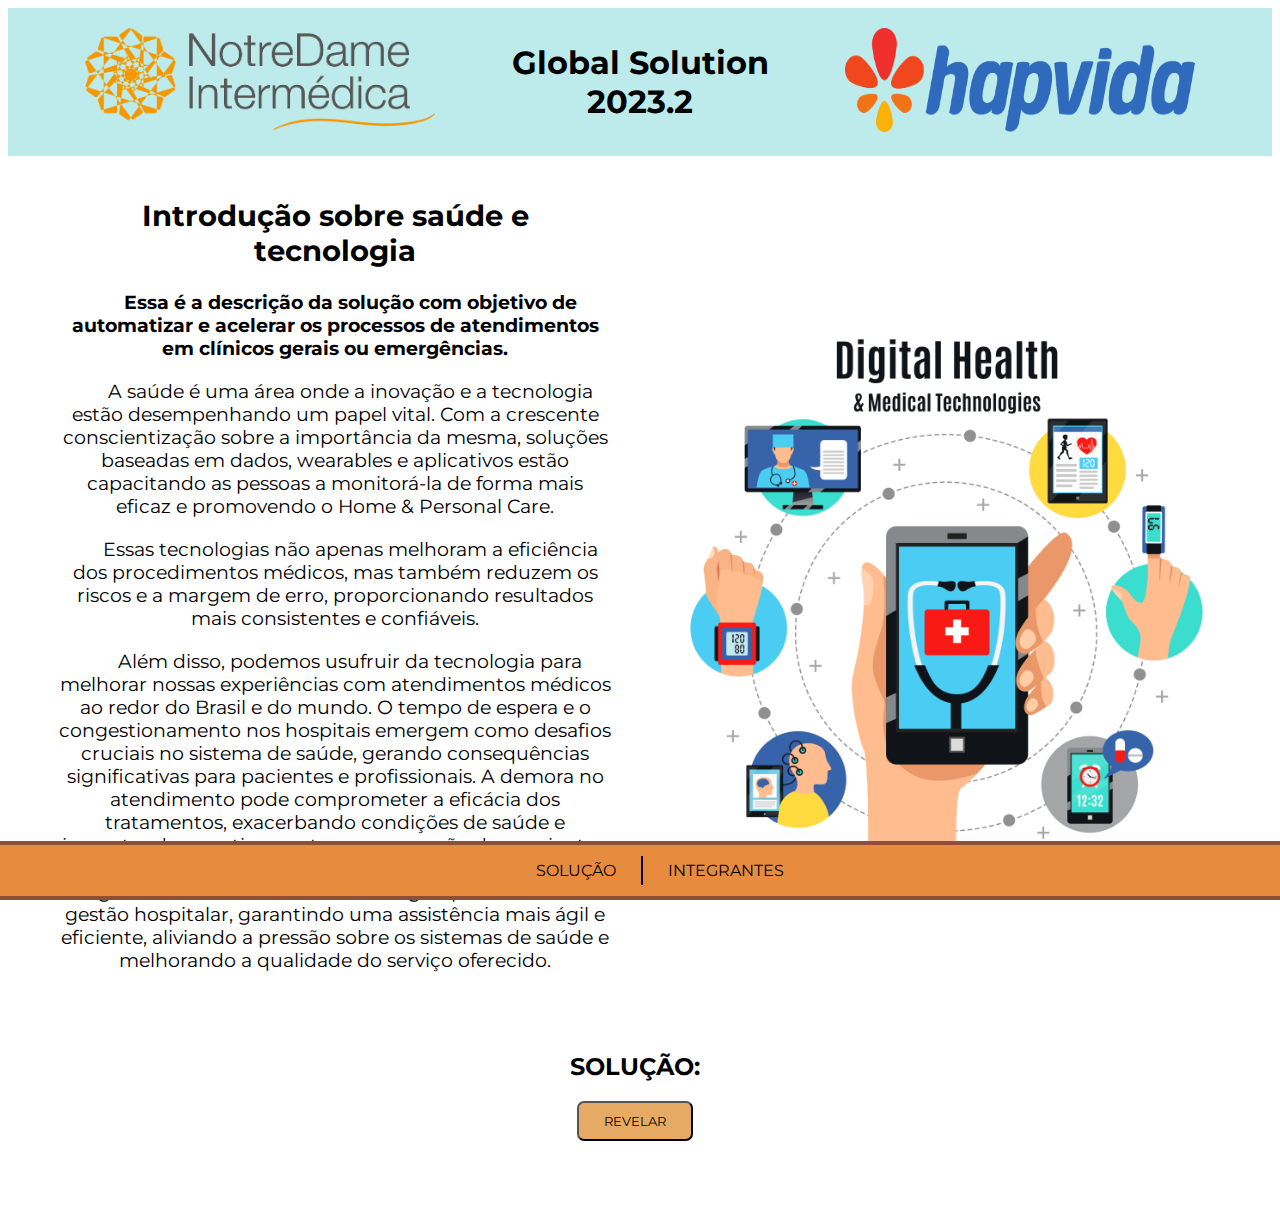
<file: index.html>
<!DOCTYPE html>
<html lang="en">

<head>
    <meta charset="UTF-8">
    <meta name="viewport" content="width=device-width, initial-scale=1.0">
    <title>Global Solution - Solução</title>
    <link rel="stylesheet" href="styles/main.css">
</head>

<body>
    <header>
        <div class="header">
            <div>
                <a href="https://www.gndi.com.br" target="_blank"><img class="logo-notredame"
                        src="images/logo-notredame.png" alt="Logotipo NotreDame Intermédica"></a>
            </div>
            <div class="title-gs">
                <h1>Global Solution</h1>
                <h1>2023.2</h1>
            </div>
            <div>
                <a href="https://www.hapvida.com.br" target="_blank"><img class="logo-hapvida"
                        src="images/logo-hapvida.png" alt="Logotipo Hapvida"></a>
            </div>
        </div>
    </header>
    <section class="first-section">
        <div class="intro-text">
            <h2>Introdução sobre saúde e tecnologia</h2>
            <h3 class="indent-class intro-text">
                Essa é a descrição da solução com objetivo de automatizar e acelerar os processos de atendimentos em
                clínicos
                gerais ou emergências.
            </h3>
            <p class="indent-class intro-text">
                A saúde é uma área onde a inovação e a tecnologia estão desempenhando um papel vital. Com a
                crescente conscientização sobre a importância da mesma,
                soluções baseadas em dados, wearables e aplicativos estão capacitando as pessoas a monitorá-la de forma
                mais eficaz e promovendo o Home & Personal Care.
            </p>
            <p class="indent-class intro-text">
                Essas tecnologias não apenas melhoram a eficiência dos procedimentos médicos, mas também reduzem os
                riscos e a
                margem de erro, proporcionando resultados mais consistentes e confiáveis.

            </p>
            <p class="indent-class intro-text">
                Além disso, podemos usufruir da tecnologia para melhorar nossas experiências com atendimentos médicos ao
                redor do Brasil e do mundo.
                O tempo de espera e o congestionamento nos hospitais emergem como desafios cruciais no sistema de saúde,
                gerando consequências significativas para pacientes e profissionais. A demora no atendimento pode
                comprometer a eficácia dos tratamentos, exacerbando condições de saúde e impactando negativamente a
                recuperação dos pacientes. A questão do tempo de espera reflete a necessidade urgente de investimentos e
                estratégias para otimizar a gestão
                hospitalar, garantindo uma assistência mais ágil e eficiente, aliviando a pressão sobre os sistemas de
                saúde e melhorando a qualidade do serviço oferecido.
            </p>
        </div>
        <div class="tech-image-div">
            <img class="tech-image" src="images/health-tech-image.jpg" alt="Health Technolgies">
        </div>
    </section>
    <section class="final-section">
        <h2>SOLUÇÃO:</h2>

        <button id="magic-button" onclick="toggleTexto()">REVELAR</button>

        <div class="solution">

            <p class="indent-class">
                Nossa solução consiste em desenvolver um "questionário", cujas respostas deverão ser armazenadas em um
                banco de dados. Com informações atualizadas a cada três (3) meses, essa lista de perguntas serve como
                triagem de pacientes que buscam assistência médica em clínicos gerais, ou até mesmo sejam levados à
                unidade de emergência.
            </p>
            <p class="indent-class">
                Esse questionário contém as seguintes perguntas sobre a saúde do paciente: <br>
            <ul>
                <li>"Você pratica algum esporte?"</li>
                <li>"Usa alguma droga, fuma, bebe? Se sim, o que e com que frequência?"</li>
                <li>"Teve alguma doença séria recentemente? Qual?"</li>
                <li>"Toma algum remédio? Se sim, qual(quais)?"</li>
                <li>"Possui pressão alta?"</li>
                <li>"Sofre com diabetes?"</li>
            </ul>
            </p>
            <p class="indent-class">
                São perguntas simples, porém, capazes de adiantar o processo inicial de atendimento do paciente,
                reduzindo o
                tempo de espera e as filas nos postos de saúde.
                Em casos emergenciais, o questionário também poderá conter informações como: tipo sanguíneo, alergia a
                medicamentos,
                problemas cardíacos e cirurgias anteriores.
                A ideia é manter essas informações em fácil acesso, porém somente por pessoas habilitadas. O tempo ganho
                com
                a
                ausência da demora de consulta a essas informações pode salvar uma vida.
            </p>

        </div>
    </section>

    <footer>
        <div>
            <nav class="footer">
                <ul class="nav-menu">
                    <li><a class="nav-item-solucao" href="index.html">SOLUÇÃO</a></li>
                    <li><a class="nav-item-integrantes" href="integrantes.html">INTEGRANTES</a></li>
                </ul>
            </nav>
        </div>
    </footer>
    <script src="scripts/main.js"></script>
</body>

</html>
</file>
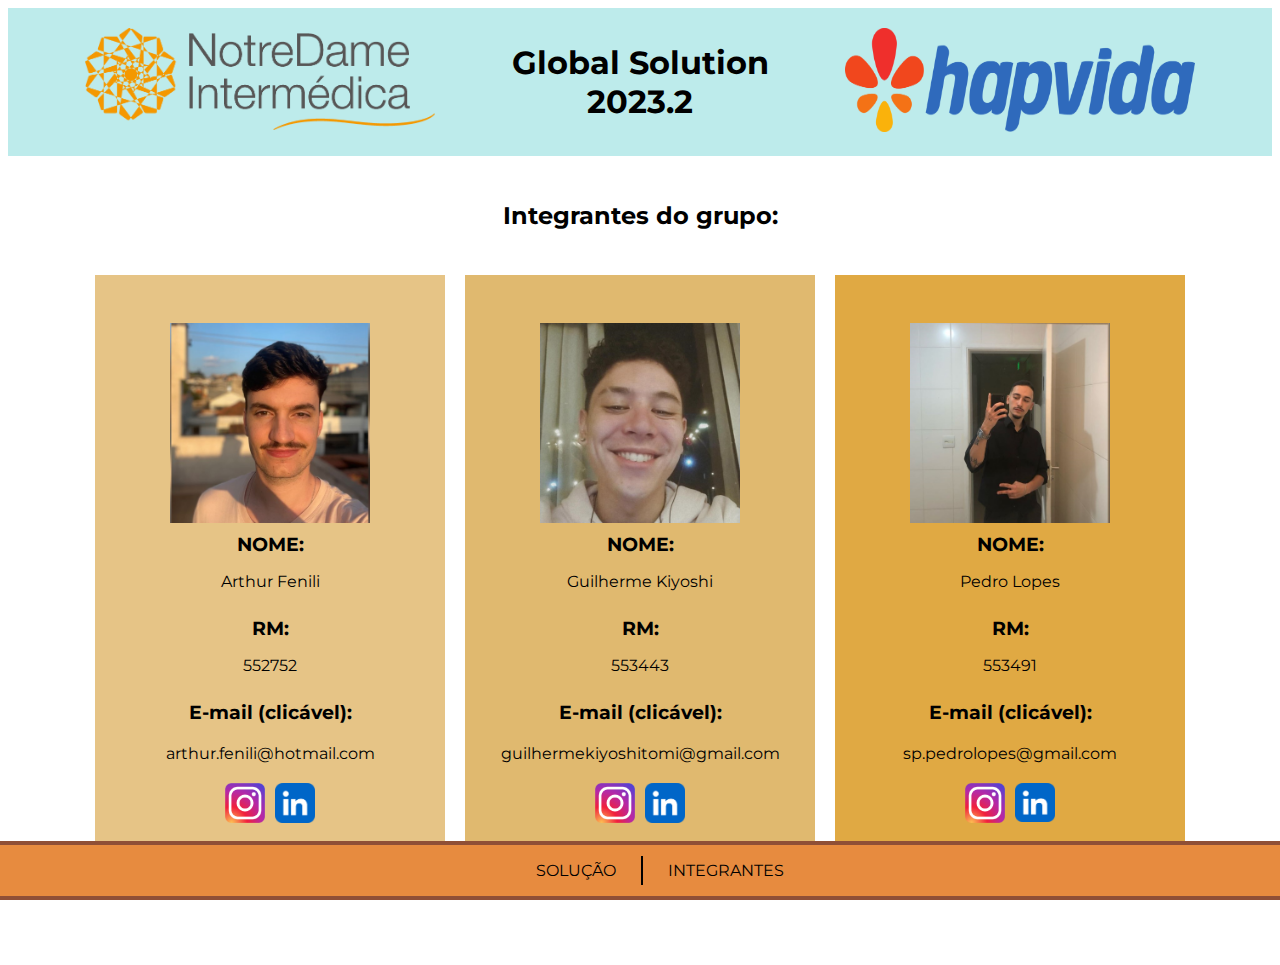
<file: integrantes.html>
<!DOCTYPE html>
<html lang="en">
<head>
    <meta charset="UTF-8">
    <meta name="viewport" content="width=device-width, initial-scale=1.0">
    <title>Global Solution - Integrantes</title>
    <link rel="stylesheet" href="styles/integrantes.css">
</head>
<body>
    <header>
        <div class="header">
            <div>
                <a href="https://www.gndi.com.br" target="_blank"><img class="logo-notredame" src="images/logo-notredame.png" alt="Logotipo NotreDame Intermédica"></a>
            </div>
            <div class="title-gs">
                <h1>Global Solution</h1>
                <h1>2023.2</h1>
            </div>
            <div>
                <a href="https://www.hapvida.com.br" target="_blank"><img class="logo-hapvida" src="images/logo-hapvida.png" alt="Logotipo Hapvida"></a>
            </div>
        </div>
    </header>
    <div class="title">
        <h2>Integrantes do grupo:</h1>
    </div>
    <div class="apresentacao-integrantes">
        <div class="apresentacao-arthur">
            <img class="foto-art" src="images/foto-arthur.jpg" alt="Foto do Arthur">
            <h3>NOME:</h3>
            <p>Arthur Fenili</p>
            <h3>RM:</h3>
            <p>552752</p>
            <h3>E-mail (clicável):</h3>
            <a class="clickable-email" href="mailto:arthur.fenili@hotmail.com">arthur.fenili@hotmail.com</a>
            <div class="social-media">
                <a href="https://www.instagram.com/arthur.fenili/" target="_blank"><img class="logo-insta" src="images/logo-insta.png" alt="Logotipo do Instagram"></a>
                <a href="https://www.linkedin.com/in/arthur-fenili/" target="_blank"><img class="logo-linkedin" src="images/logo-linkedin.png" alt="Logotipo do LinkedIn"></a>
            </div>
        </div>
        <div class="apresentacao-guilherme">
            <img class="foto-gui" src="images/foto-guilherme.jpg" alt="Foto do Guilherme">
            <h3>NOME:</h3>
            <p>Guilherme Kiyoshi</p>
            <h3>RM:</h3>
            <p>553443</p>
            <h3>E-mail (clicável):</h3>
            <a class="clickable-email" href="mailto:guilhermekiyoshitomi@gmail.com">guilhermekiyoshitomi@gmail.com</a>
            <div class="social-media">
                <a href="https://www.instagram.com/gui_kiyoshii/" target="_blank"><img class="logo-insta" src="images/logo-insta.png" alt="Logotipo do Instagram"></a>
                <a href="https://linkedin.com/in/guilherme-kiyoshi-yoshitomi-086545207" target="_blank"><img class="logo-linkedin" src="images/logo-linkedin.png" alt="Logotipo do LinkedIn"></a>
            </div>
        </div>
        <div class="apresentacao-pedro">
            <img class="foto-lopes" src="images/foto-pedro.jpg" alt="Foto do Pedro">
            <h3>NOME:</h3>
            <p>Pedro Lopes</p>
            <h3>RM:</h3>
            <p>553491</p>
            <h3>E-mail (clicável):</h3>
            <a class="clickable-email" href="mailto:sp.pedrolopes@gmail.com">sp.pedrolopes@gmail.com</a>
            <div class="social-media">
                <a href="https://www.instagram.com/_lopesphs/" target="_blank"><img class="logo-insta" src="images/logo-insta.png" alt="Logotipo do Instagram"></a>
                <a href="https://www.linkedin.com/in/pedro-lopes-5a4614219" target="_blank"><img class="logo-linkedin" src="images/logo-linkedin.png" alt="Logotipo do LinkedIn"></a>
            </div>
        </div>
    </div>
    <footer>
        <div >
            <nav class="footer">
                <ul class="nav-menu">
                    <li><a class="nav-item-solucao" href="index.html">SOLUÇÃO</a></li>
                    <li><a class="nav-item-integrantes" href="integrantes.html">INTEGRANTES</a></li>
                </ul>
            </nav>
        </div>
    </footer>
</body>
</html>
</file>
<file: styles/main.css>
@import url('https://fonts.googleapis.com/css2?family=Montserrat:wght@500&family=Playfair+Display&display=swap');

.solution {
    display: none;
    font-size: 19px;
}

.first-section {
    display: flex;
    align-items: center;
}

.intro-text {
    text-align: center;
    font-size: 19px;
    margin:18px 60px 10px 50px;
}

.tech-image {
    width: 550px;
}

.tech-image-div {
    margin: 30px 50px 0 0;
}

#magic-button {
    background-color: rgb(231, 170, 101);
    border-radius: 7px;
    padding: 10px 25px;
    font-family: 'Montserrat', sans-serif;
    transition-duration: 0.5s;
    cursor: pointer;
}

#magic-button:hover {
    box-shadow: 0 12px 16px 0 rgba(0,0,0,0.24), 0 17px 50px 0 rgba(0,0,0,0.19);
    background-color: rgb(214, 139, 54);
}

body {
    font-family: 'Montserrat', sans-serif;
}

.indent-class {
    text-indent: 30px;
    font-size: 19px;
    margin: 20px 0;
}

.nav-menu {
    list-style-type: none;
    display: flex;
    justify-content: center;
}

.logo-hapvida {
    width: 350px;
    height: 103.95px;
}

.logo-notredame {
    width: 350px;
}

.header {
    display: flex;
    justify-content:space-evenly;
    background-color: rgb(189, 235, 235);
    padding: 20px 0;
}

.title-gs > h1 {
    margin: 0;
}

.title-gs {
    display: flex;
    flex-direction: column;
    text-align: center;
    justify-content: center;
    padding: 0;
}

.final-section {
    display: flex;
    flex-direction: column;
    align-items: center;
    text-align: center;
    margin:30px 60px 80px 50px;
}

li {
    list-style: none;
}

.footer {
    position: fixed;
    left: 0;
    bottom: 0;
    width: 100%;
    background-color: rgb(231, 139, 63);
    color: black;
    border-bottom: 4px rgb(143, 79, 54) solid;
    border-top: 4px rgb(143, 79, 54) solid;
}

.nav-item-solucao {
    text-decoration: none;
    padding: 5px 25px 5px 25px;
    border-right: 2px solid black;
    color: black;
}

.nav-item-integrantes {
    text-decoration: none;
    padding: 5px 25px 5px 25px;
    color: black;
}


@media screen and (max-width: 1170px) {
    .intro-text .indent-class {
        font-size: 14px;
    }
}

@media screen and (max-width: 1010px) {
    .header {
        flex-direction: column;
        align-items: center;
    }

    .first-section {
        flex-direction: column;
        align-items: center;
    }
}

@media screen and (max-width: 500px) {
    .logo-hapvida {
        width: 250px;
        height: 80px;
    }

    .logo-notredame {
        width: 250px;
        height: 80px;
    }

    .title-gs {
        font-size: smaller;
    }
}
</file>
<file: styles/integrantes.css>
@import url('https://fonts.googleapis.com/css2?family=Montserrat:wght@500&family=Playfair+Display&display=swap');

body {
    font-family: 'Montserrat', sans-serif;
}

.title-gs {
    display: flex;
    flex-direction: column;
    text-align: center;
    justify-content: center;
    padding: 0;
}

.title-gs > h1 {
    margin: 0;
}

.logo-hapvida {
    width: 350px;
    height: 103.95px;
}

.logo-notredame {
    width: 350px;
}

.nav-menu {
    list-style-type: none;
    display: flex;
    justify-content: center;
}
.nav-item {
    text-decoration: none;
}

.header {
    display: flex;
    justify-content:space-evenly;
    background-color: rgb(189, 235, 235);
    padding: 20px 0;
}

.nav-item-solucao {
    text-decoration: none;
    padding: 5px 25px 5px 25px;
    border-right: 2px solid black;
    color: black;
}

.nav-item-integrantes {
    text-decoration: none;
    padding: 5px 25px 5px 25px;
    color: black;
}

.footer {
    position: fixed;
    left: 0;
    bottom: 0;
    width: 100%;
    background-color: rgb(231, 139, 63);
    color: black;
    border-bottom: 4px rgb(143, 79, 54) solid;
    border-top: 4px rgb(143, 79, 54) solid;
}

.foto-art {
    width: 200px;
}

.foto-gui {
    width: 200px;
}

.foto-lopes {
    width: 200px;
}

.title {
    text-align: center;
    margin-top: 45px;
    margin-bottom: 45px;
}

.apresentacao-integrantes {
    display: flex;
    justify-content: center;
    flex-direction: row;
    margin-bottom: 90px;
}

.apresentacao-arthur {
    display: flex;
    flex-direction: column;
    justify-content: center;
    text-align: center;
    background-color: rgb(230, 196, 134);
    padding: 50px;
    align-items: center;
    width: 250px;
    height: 500px;
}

.apresentacao-arthur > h3 {
    margin: 0;
    margin-top: 10px;
}

.clickable-email {
    text-decoration: none;
    color: black;
    padding: 20px 0;
}

.apresentacao-guilherme {
    display: flex;
    flex-direction: column;
    justify-content: center;
    text-align: center;
    background-color: rgb(224, 185, 111);
    padding: 50px;
    align-items: center;
    width: 250px;
    height: 500px;
    margin: 0 20px;
}

.apresentacao-guilherme > h3 {
    margin: 0;
    margin-top: 10px;
}

.apresentacao-pedro {
    display: flex;
    flex-direction: column;
    justify-content: center;
    text-align: center;
    background-color: rgb(224, 169, 67);
    padding: 50px;
    align-items: center;
    width: 250px;
    height: 500px;
}

.apresentacao-pedro > h3 {
    margin: 0;
    margin-top: 10px;
}

.logo-insta {
    width: 40px;
}

.logo-linkedin {
    width: 40px;
    margin-left: 10px;
}

.social-media {
    display: flex;
    flex-direction: row;

}

@media screen and (max-width: 1010px) {
    .header {
        flex-direction: column;
        align-items: center;
    }

    .apresentacao-integrantes {
        display: flex;
        flex-wrap: wrap;
        padding-bottom: 70px;
    }

    .apresentacao-pedro {
        margin-top: 20px;
    }

}

@media screen and (max-width: 770px) {
    .apresentacao-guilherme {
        margin-top: 20px;
    }
}

@media screen and (max-width: 500px) {
    .logo-hapvida {
        width: 250px;
        height: 80px;
    }

    .logo-notredame {
        width: 250px;
        height: 80px;
    }

    .title-gs {
        font-size: smaller;
    }
}
</file>
